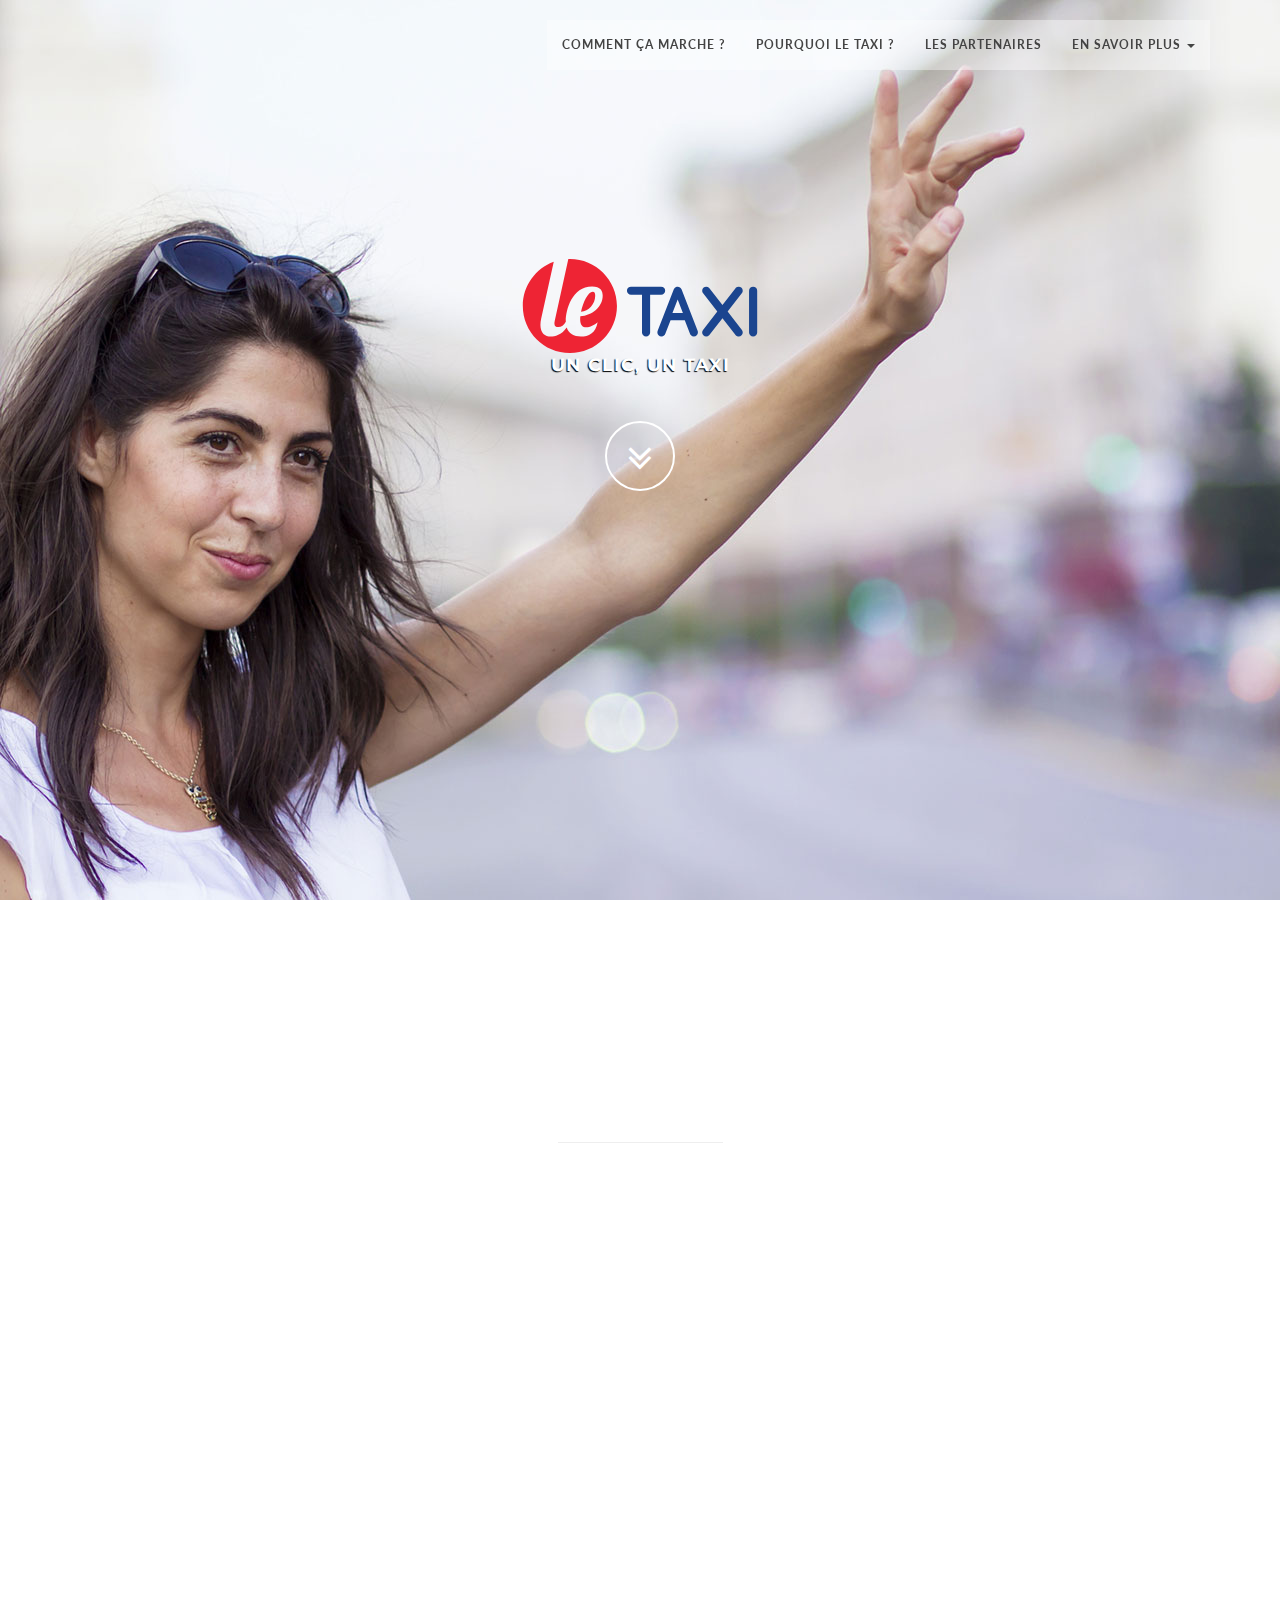
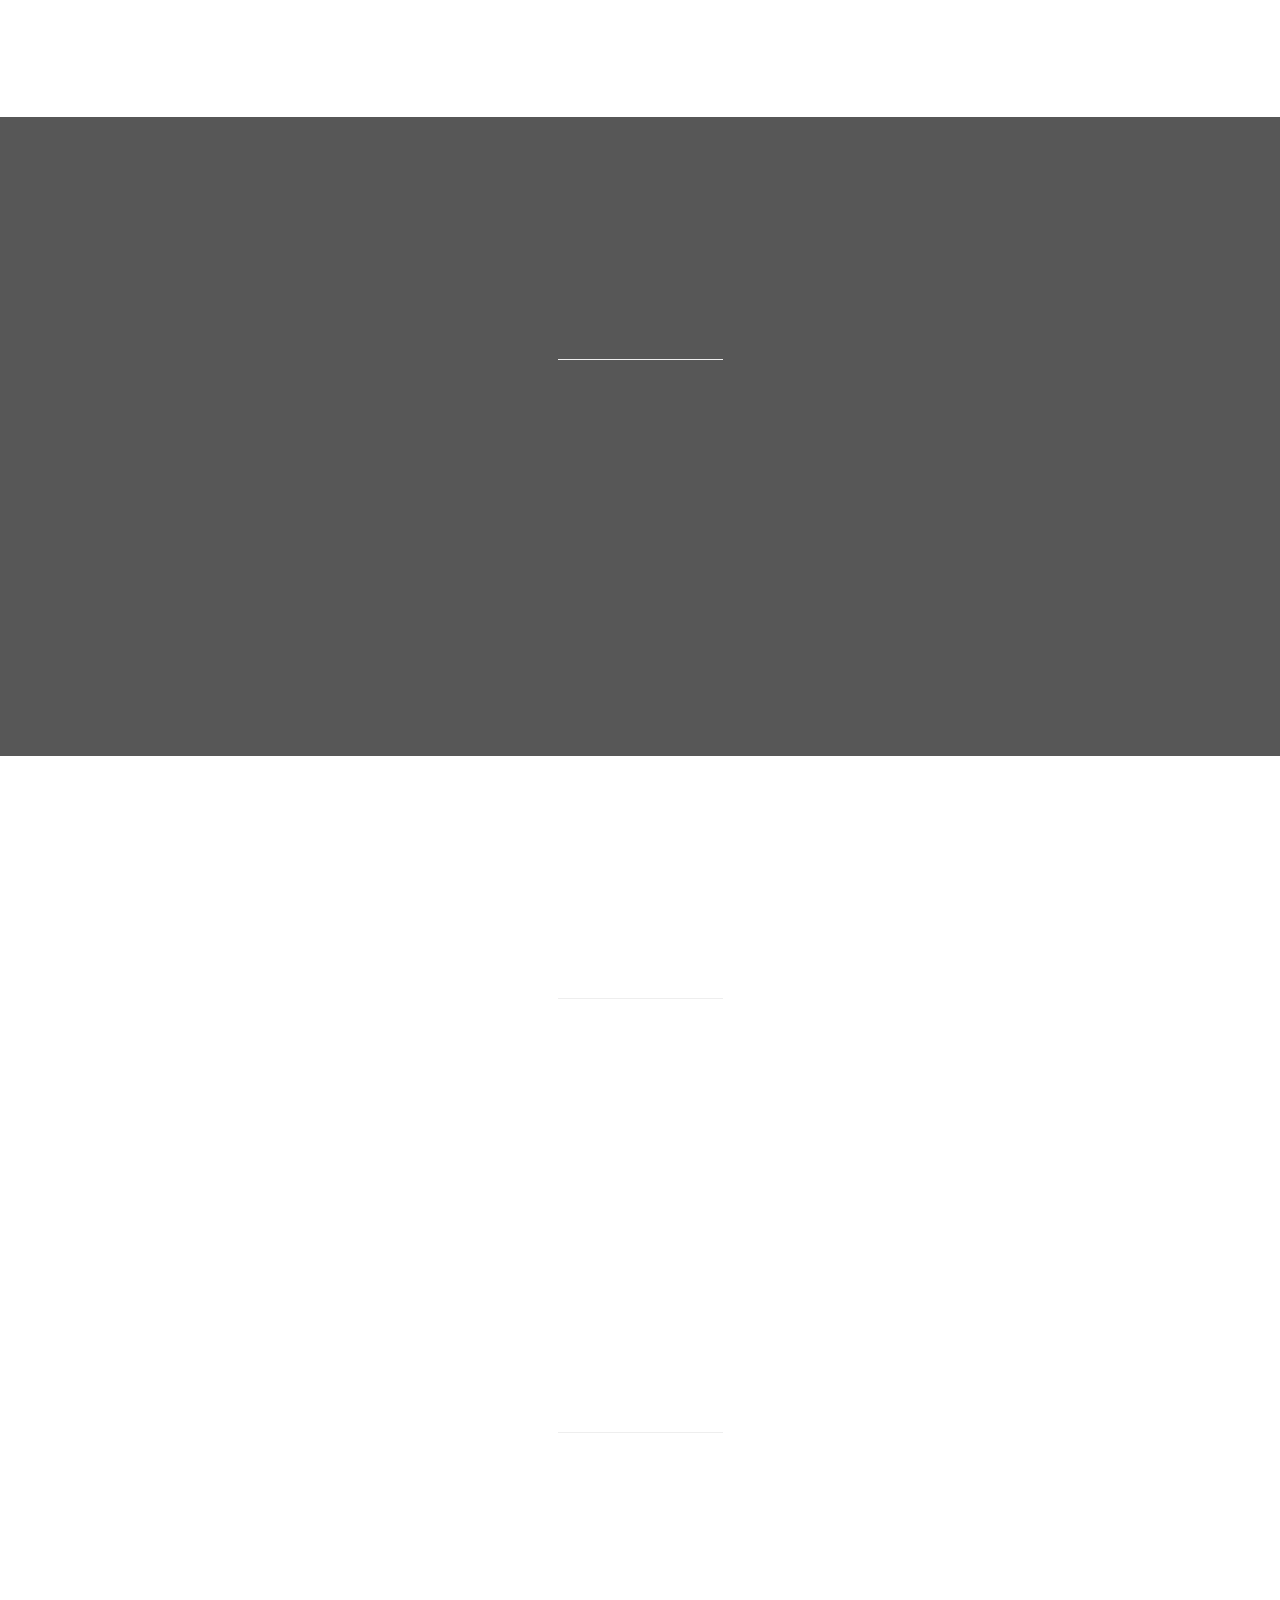
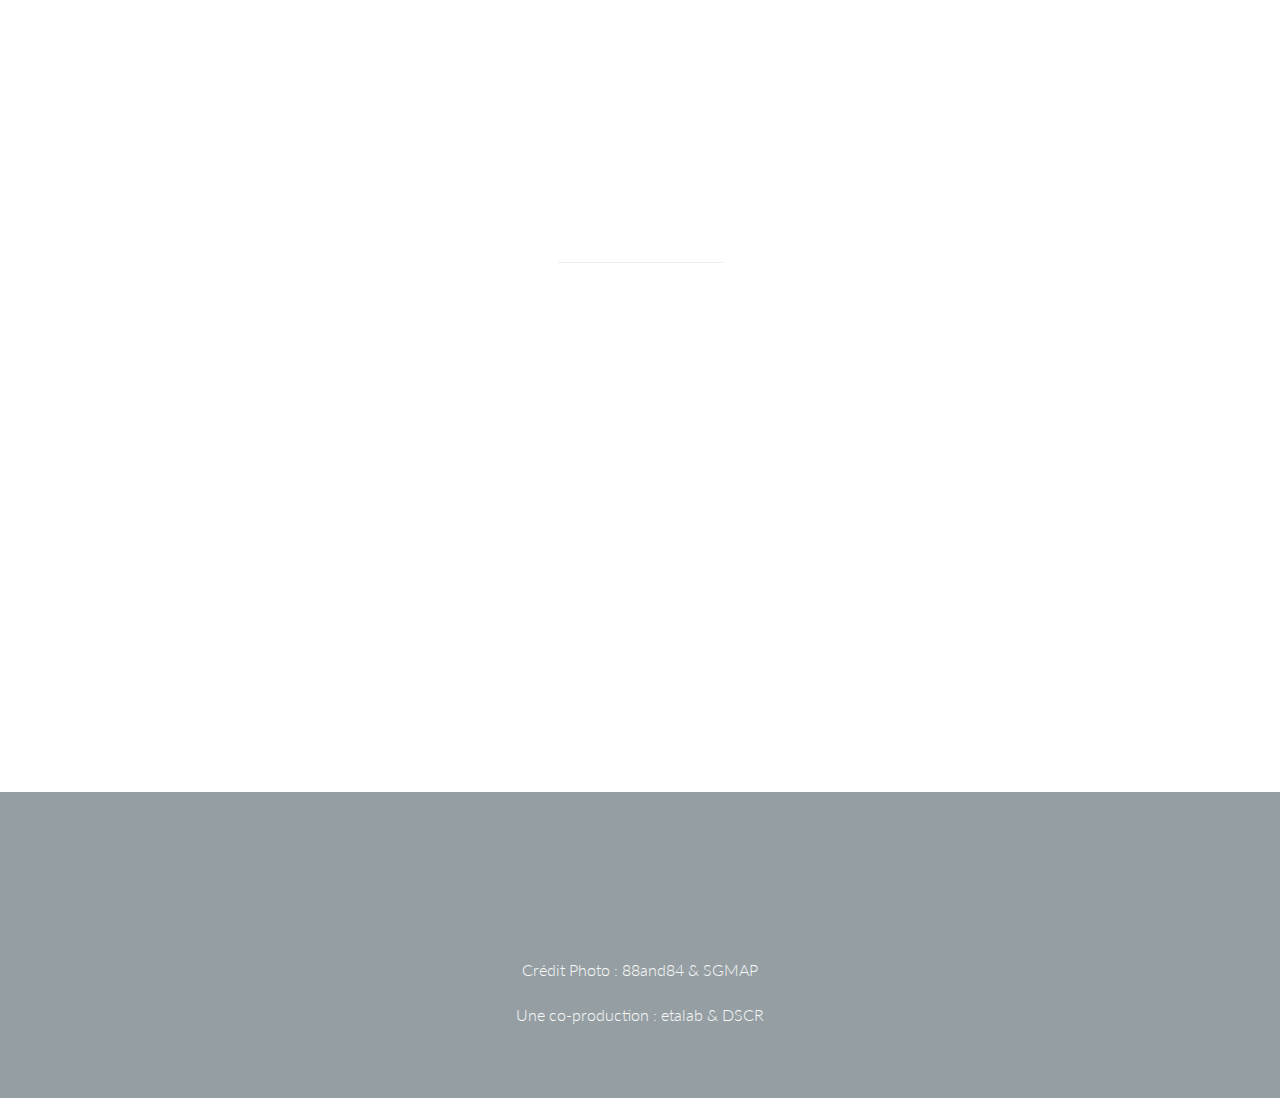
<file: index.html>
<!DOCTYPE html>
<html lang="fr">

<head>
    <meta charset="utf-8">
    <meta name="viewport" content="width=device-width, initial-scale=1.0">
    <meta name="description" content="">
    <meta name="author" content="">

    <title>le.TAXI - un clic, un taxi</title>

    <!-- Bootstrap Core CSS -->
    <link href="css/bootstrap.min.css" rel="stylesheet" type="text/css">

    <!-- Fonts -->
    <link href="font-awesome/css/font-awesome.min.css" rel="stylesheet" type="text/css">
	<link href="css/animate.css" rel="stylesheet" />
    <!-- Squad theme CSS -->
    <link href="css/style.css" rel="stylesheet">
	<link href="color/default.css" rel="stylesheet">

    <style type="text/css">
      @import url('http://fonts.googleapis.com/css?family=Lobster|Comfortaa');
    </style>


</head>

<body id="page-top" data-spy="scroll" data-target=".navbar-custom">
	<!-- Preloader -->
	<div id="preloader">
	  <div id="load"></div>
	</div>

    <nav class="navbar navbar-custom navbar-fixed-top" role="navigation">
        <div class="container">
            <div class="navbar-header page-scroll">
                <button type="button" class="navbar-toggle" data-toggle="collapse" data-target=".navbar-main-collapse">
                    <i class="fa fa-bars"></i>
                </button>
                <a class="navbar-brand ghost-logo" href="#intro">
                     <img src="img/le.taxi.horiz.svg">
                </a>
            </div>

            <!-- Collect the nav links, forms, and other content for toggling -->
            <div class="collapse navbar-collapse navbar-right navbar-main-collapse">
      <ul class="nav navbar-nav">
        <li><a href="#how">Comment ça marche ?</a></li>
		<li><a href="#why">Pourquoi le taxi ?</a></li>
        <li><a href="#who">Les partenaires</a></li>
        <li class="dropdown">
          <a href="#" class="dropdown-toggle" data-toggle="dropdown">En savoir plus <b class="caret"></b></a>
          <ul class="dropdown-menu">
            <li><a href="faq.html">Foire aux Questions</a></li>
             <li><a href="news.html">Actualités</a></li>
             <li><a href="data.html">Données Anonymisées</a></li>
            <li><a href="https://api.opendatataxi.fr/documentation" target="_blank">Documentation Technique</a></li>
            <li><a href="english.html">In English</a></li>
          </ul>
        </li>
      </ul>
            </div>
            <!-- /.navbar-collapse -->
        </div>
        <!-- /.container -->
    </nav>

	<!-- Section: intro -->
    <section id="intro" class="intro">

		<div class="slogan">
		  <img src="img/le.taxi.horiz.svg">
          <h4>Un clic, un taxi</h4>
		</div>
		<div class="page-scroll">
			<a href="#how" class="btn btn-circle">
				<i class="fa fa-angle-double-down animated"></i>
			</a>
		</div>
    </section>
	<!-- /Section: intro -->


     <!-- Section: how -->
      <section id="how" class="home-section text-center">
          <div class="heading-about">
              <div class="container">
              <div class="row">
                  <div class="col-lg-8 col-lg-offset-2">
                      <div class="wow bounceInDown" data-wow-delay="0.4s">
                      <div class="section-heading">
                      <h2>Comment ça marche ?</h2>
                      <i class="fa fa-2x fa-angle-down"></i>

                      </div>
                      </div>
                  </div>
              </div>
              </div>
          </div>
          <div class="container">

          <div class="row">
              <div class="col-lg-2 col-lg-offset-5">
                  <hr class="marginbot-50">
              </div>
          </div>
          <div class="row">
              <div class="col-xs-12 col-sm-4 col-md-4">
                  <div class="wow bounceInUp" data-wow-delay="0.4s">
                  <div class="team boxed-grey">
                      <div class="inner">
                          <h5>un clic</h5>
                          <div class="avatar"><img src="img/howto/1.jpg" alt="" class="img-responsive img-thumbnail" /></div>
                          <p class="caption">Sur son smartphone, le
                          client utilise <b>n'importe
                          quelle application agréée Le.Taxi</b>
                          pour héler un taxi au
                          plus près, partout
                          en France, 24h/24</p>

                      </div>
                  </div>
                  </div>
              </div>
            <div class="col-xs-12 col-sm-4 col-md-4">
                  <div class="wow bounceInUp" data-wow-delay="0.6s">
                  <div class="team boxed-grey">
                      <div class="inner">
                          <h5>un taxi</h5>
                          <div class="avatar"><img src="img/howto/2.jpg" alt="" class="img-responsive img-thumbnail" /></div>
                          <p class="caption">Le chauffeur de taxi qui a décidé d'être visible dans sa zone de prise en charge
                          utilise ses outils habituels - <b>terminal embarqué
                          ou application mobile</b> - pour confirmer la course</p>
                      </div>
                  </div>
                  </div>
              </div>
              <div class="col-xs-12 col-sm-4 col-md-4">
                  <div class="wow bounceInUp" data-wow-delay="0.8s">
                  <div class="team boxed-grey">
                      <div class="inner">
                          <h5>tout simplement</h5>
                          <div class="avatar"><img src="img/howto/3.jpg" alt="" class="img-responsive img-thumbnail" /></div>
                          <p class="caption">Le client paie sa course directement au chauffeur, en liquide ou par carte bancaire<br>
                           <b>Le client peut évaluer la course</b></p>

                      </div>
                  </div>
                  </div>
              </div>
          </div>
          </div>
      </section>
      <!-- /Section: how -->

	<!-- Section: why -->
    <section id="why" class="home-section text-center bg-dark text-light">

		<div class="heading-about">
			<div class="container">
			<div class="row">
				<div class="col-lg-8 col-lg-offset-2">
					<div class="wow bounceInDown" data-wow-delay="0.2s">
					<div class="section-heading">
					<h2>Pourquoi le taxi ?</h2>
					<i class="fa fa-2x fa-angle-down"></i>

					</div>
					</div>
				</div>
			</div>
			</div>
		</div>
		<div class="container">
		<div class="row">
			<div class="col-lg-2 col-lg-offset-5">
				<hr class="marginbot-50">
			</div>
		</div>
        <div class="row">
            <div class="col-sm-3 col-md-3">
				<div class="wow fadeInLeft" data-wow-delay="0.4s">
                <div class="service-box">
					<div class="service-icon">
						<img src="img/icons/france.svg" alt="" style="width:48px;height:48px;" />
					</div>
					<div class="service-desc">
						<h5>Partout en France</h5>
						<p class="caption">Le Taxi, c'est plus de 50.000 chauffeurs en France, partout sur le territoire, de la plus petite commune à la plus grande métropole</p>
					</div>
                </div>
				</div>
            </div>
			<div class="col-sm-3 col-md-3">
				<div class="wow fadeInUp" data-wow-delay="0.6s">
                <div class="service-box">
					<div class="service-icon">
						<img src="img/icons/clock.svg" alt="" style="width:48px;height:48px;" />
					</div>
					<div class="service-desc">
						<h5>Disponibilité</h5>
						<p class="caption">Le Taxi c'est la garantie de commander immédiatement un véhicule au plus près, quel que soit le lieu, le jour ou l'heure.</p>
					</div>
                </div>
				</div>
            </div>
			<div class="col-sm-3 col-md-3">
				<div class="wow fadeInUp" data-wow-delay="0.8s">
                <div class="service-box">
					<div class="service-icon">
						<img src="img/icons/smiley.svg" alt="" style="width:48px;height:48px;" />
					</div>
					<div class="service-desc">
						<h5>Qualité</h5>
						<p class="caption">Le Taxi, c'est une exigence de qualité renforcée, car ce sont désormais les usagers qui participent à l'évaluation permanente du service.</p>
					</div>
                </div>
				</div>
            </div>
			<div class="col-sm-3 col-md-3">
				<div class="wow fadeInRight" data-wow-delay="1.0s">
                <div class="service-box">
					<div class="service-icon">
						<img src="img/icons/shield.svg" alt="" style="width:48px;height:48px;" />
					</div>
					<div class="service-desc">
						<h5>Sécurité</h5>
						<p class="caption">Le Taxi c'est la garantie d'un chauffeur professionnel et d'applications agréées respectueuses de la vie privée.</p>
					</div>
                </div>
				</div>
            </div>
        </div>
		</div>
	</section>
	<!-- /Section: why -->


	<!-- Section: who -->
    <section id="who" class="home-section text-center">
		<div class="heading-about">
			<div class="container">
			<div class="row">
				<div class="col-lg-8 col-lg-offset-2">
					<div class="wow bounceInDown" data-wow-delay="0.4s">
					<div class="section-heading">
					<h2>Les Partenaires</h2>
					<i class="fa fa-2x fa-angle-down"></i>

					</div>
					</div>
				</div>
			</div>
			</div>
		</div>
		<div class="container">

		<div class="row">
			<div class="col-lg-2 col-lg-offset-5">
				<hr class="marginbot-50">
			</div>
		</div>
        <div class="row">
             <div class="col-xs-6 col-sm-3 col-md-3">
                 <div class="wow bounceInUp" data-wow-delay="0.4s">
                 <div class="team boxed-grey">
                     <div class="inner">
                         <h5>Atlantis Taxis</h5>
                         <p class="subtitle">Opérateur<br>en cours de certification</p>
                         <div class="avatar"><img src="img/team/atlantis.png" alt="" class="img-responsive img-circle" /></div>
                     </div>
                 </div>
                 </div>
             </div>
             <div class="col-xs-6 col-sm-3 col-md-3">
                 <div class="wow bounceInUp" data-wow-delay="0.2s">
                 <div class="team boxed-grey">
                     <div class="inner">
                         <h5>Axygest</h5>
                         <p class="subtitle">Equipementier<br>en cours de certification</p>
                         <div class="avatar"><img src="img/team/axygest.png" alt="" class="img-responsive img-circle" /></div>
                     </div>
                 </div>
                 </div>
             </div>
			<div class="col-xs-6 col-sm-3 col-md-3">
				<div class="wow bounceInUp" data-wow-delay="0.8s">
                <div class="team boxed-grey">
                    <div class="inner">
						<h5>Mob1Taxi</h5>
                        <p class="subtitle">Opérateur<br>en cours de certification</p>
                        <div class="avatar"><img src="img/team/mob1taxi.png" alt="" class="img-responsive img-circle" /></div>

                    </div>
                </div>
				</div>
            </div>
             <div class="col-xs-6 col-sm-3 col-md-3">
                 <div class="wow bounceInUp" data-wow-delay="0.6s">
                 <div class="team boxed-grey">
                     <div class="inner">
                         <h5>MonTaxi</h5>
                         <p class="subtitle">Equipementier<br>en cours de certification</p>
                         <div class="avatar"><img src="img/team/montaxi.png" alt="" class="img-responsive img-circle" /></div>
                     </div>
                 </div>
                 </div>
             </div>
        </div>
       <div class="row">
             <div class="col-lg-2 col-lg-offset-5">
                 <hr class="marginbot-50">
             </div>
         </div>

        <div class="row">
			<div class="col-xs-6 col-sm-3 col-md-3">
				<div class="wow bounceInUp" data-wow-delay="0.4s">
                <div class="team boxed-grey">
                    <div class="inner">
						<h5>Taxi Bleu du Midi</h5>
                        <p class="subtitle">Opérateur<br>en cours de certification</p>
                        <div class="avatar"><img src="img/team/tbdm.png" alt="" class="img-responsive img-circle" /></div>

                    </div>
                </div>
				</div>
            </div>
			<div class="col-xs-6 col-sm-3 col-md-3">
				<div class="wow bounceInUp" data-wow-delay="0.6s">
                <div class="team boxed-grey">
                    <div class="inner">
						<h5>TaxiLoc</h5>
                        <p class="subtitle">Opérateur<br>en cours de certification</p>
                        <div class="avatar"><img src="img/team/taxiloc.png" alt="" class="img-responsive img-circle" /></div>

                    </div>
                </div>
				</div>
            </div>
            <div class="col-xs-6 col-sm-3 col-md-3">
				<div class="wow bounceInUp" data-wow-delay="0.2s">
                <div class="team boxed-grey">
                    <div class="inner">
						<h5>TaxiProxi</h5>
                        <p class="subtitle">Opérateur<br>en cours de certification</p>
                        <div class="avatar"><img src="img/team/taxiproxi.png" alt="" class="img-responsive img-circle" /></div>
                    </div>
                </div>
				</div>
            </div>
             <div class="col-xs-6 col-sm-3 col-md-3">
                 <div class="wow bounceInUp" data-wow-delay=0.8s">
                 <div class="team boxed-grey">
                     <div class="inner">
                         <h5>Taxis G7</h5>
                         <p class="subtitle">Opérateur<br>en cours de certification</p>
                         <div class="avatar"><img src="img/team/g7.png" alt="" class="img-responsive img-circle" /></div>
                     </div>
                 </div>
                 </div>
             </div>
         </div>
       <div class="row">
              <div class="col-lg-2 col-lg-offset-5">
                  <hr class="marginbot-50">
              </div>
          </div>
 
         <div class="row">
             <div class="col-xs-6 col-sm-3 col-md-3">
                 <div class="wow bounceInUp" data-wow-delay="0.4s">
                 <div class="team boxed-grey">
                     <div class="inner">
                         <h5>UNT</h5>
                         <p class="subtitle">Opérateur<br>en cours de certification</p>
                         <div class="avatar"><img src="img/team/unt.png" alt="" class="img-responsive img-circle" /></div>
 
                     </div>
                 </div>
                 </div>
             </div>
         </div>
	  </div>
	</section>
	<!-- /Section: who -->


	<footer>
		<div class="container">
			<div class="row">
				<div class="col-md-12 col-lg-12">
					<div class="wow shake" data-wow-delay="0.4s">
					<div class="page-scroll marginbot-30">
						<a href="#intro" id="totop" class="btn btn-circle">
							<i class="fa fa-angle-double-up animated"></i>
						</a>
					</div>
					</div>
					<p>Crédit Photo : 88and84 & SGMAP</p>
					<p>Une co-production : etalab & DSCR</p>
				</div>
			</div>
		</div>
	</footer>

    <!-- Core JavaScript Files -->
    <script src="js/jquery.min.js"></script>
    <script src="js/bootstrap.min.js"></script>
    <script src="js/jquery.easing.min.js"></script>
	<script src="js/jquery.scrollTo.js"></script>
	<script src="js/wow.min.js"></script>
    <!-- Custom Theme JavaScript -->
    <script src="js/custom.js"></script>

</body>

</html>
</file>
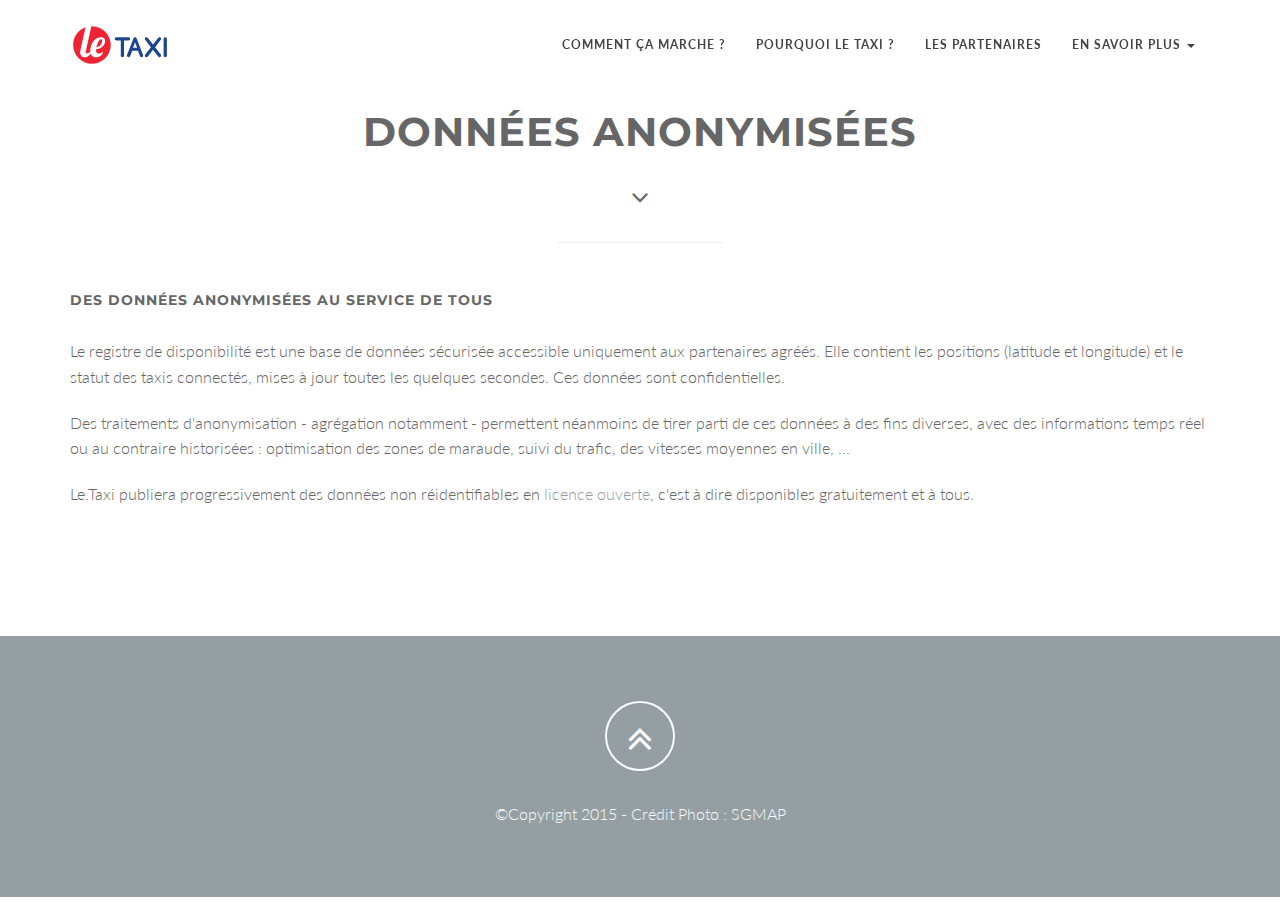
<file: data.html>
<!DOCTYPE html>
<html lang="fr">

<head>
    <meta charset="utf-8">
    <meta name="viewport" content="width=device-width, initial-scale=1.0">
    <meta name="description" content="">
    <meta name="author" content="">

    <title>le.TAXI - un clic, un taxi</title>

    <!-- Bootstrap Core CSS -->
    <link href="css/bootstrap.min.css" rel="stylesheet" type="text/css">

    <!-- Fonts -->
    <link href="font-awesome/css/font-awesome.min.css" rel="stylesheet" type="text/css">
	<link href="css/animate.css" rel="stylesheet" />
    <!-- Squad theme CSS -->
    <link href="css/style.css" rel="stylesheet">
	<link href="color/default.css" rel="stylesheet">

    <style type="text/css">
      @import url('http://fonts.googleapis.com/css?family=Lobster|Comfortaa');
    </style>


</head>

<body id="page-top" data-spy="scroll" data-target=".navbar-custom">
	<!-- Preloader -->
	<div id="preloader">
	  <div id="load"></div>
	</div>

    <nav class="navbar navbar-custom navbar-fixed-top" role="navigation">
        <div class="container">
            <div class="navbar-header page-scroll">
                <button type="button" class="navbar-toggle" data-toggle="collapse" data-target=".navbar-main-collapse">
                    <i class="fa fa-bars"></i>
                </button>
                <a class="navbar-brand" href="index.html#intro">
                     <img src="img/le.taxi.horiz.svg">
                </a>
            </div>

            <!-- Collect the nav links, forms, and other content for toggling -->
            <div class="collapse navbar-collapse navbar-right navbar-main-collapse">
      <ul class="nav navbar-nav">
        <li><a href="index.html#how">Comment ça marche ?</a></li>
		<li><a href="index.html#why">Pourquoi le taxi ?</a></li>
        <li><a href="index.html#who">Les partenaires</a></li>
        <li class="dropdown">
          <a href="#" class="dropdown-toggle" data-toggle="dropdown">En savoir plus <b class="caret"></b></a>
          <ul class="dropdown-menu">
            <li><a href="faq.html">Foire aux Questions</a></li>
             <li><a href="news.html">Actualités</a></li>
             <li><a href="data.html">Données Anonymisées</a></li>
            <li><a href="https://api.opendatataxi.fr/documentation" target="_blank">Documentation Technique</a></li>
            <li><a href="english.html">In English</a></li>
          </ul>
        </li>
      </ul>
            </div>
            <!-- /.navbar-collapse -->
        </div>
        <!-- /.container -->
    </nav>


     <!-- Section: data -->

      <section id="data" class="home-section">
          <div class="heading-about text-center">
              <div class="container">
              <div class="row">
                  <div class="col-lg-8 col-lg-offset-2">
                      <div class="wow bounceInDown" data-wow-delay="0.4s">
                      <div class="section-heading">
                      <h2>Données Anonymisées</h2>
                      <i class="fa fa-2x fa-angle-down"></i>

                      </div>
                      </div>
                  </div>
              </div>
              </div>
          </div>
          <div class="container">

          <div class="row">
              <div class="col-lg-2 col-lg-offset-5">
                  <hr class="marginbot-50">
              </div>
          </div>
          <div class="row">
              <div class="col-xs-12 col-sm-12 col-md-12">
                          <h5>Des données anonymisées au service de tous</h5>
                          <p>Le registre de disponibilité est une base de données sécurisée accessible uniquement aux partenaires agréés. Elle contient les positions (latitude et longitude) et le statut des taxis connectés, mises à jour toutes les quelques secondes. Ces données sont confidentielles.
                          </p>
                          <p>Des traitements d'anonymisation - agrégation notamment - permettent néanmoins de tirer parti de ces données à des fins diverses, avec des informations temps réel ou au contraire historisées : optimisation des zones de maraude, suivi du trafic, des vitesses moyennes en ville, ...</p>
                          <p>Le.Taxi publiera progressivement des données non réidentifiables en <A href="https://www.etalab.gouv.fr/licence-ouverte-open-licence">licence ouverte</A>, c'est à dire disponibles gratuitement et à tous.</p>

              </div>
          </div>
          </div>
      </section>
      <!-- /Section: data -->


	<footer>
		<div class="container">
			<div class="row">
				<div class="col-md-12 col-lg-12">
					<div class="wow shake" data-wow-delay="0.4s">
					<div class="page-scroll marginbot-30">
						<a href="#data" id="totop" class="btn btn-circle">
							<i class="fa fa-angle-double-up animated"></i>
						</a>
					</div>
					</div>
					<p>&copy;Copyright 2015 - Crédit Photo : SGMAP</p>
				</div>
			</div>
		</div>
	</footer>

    <!-- Core JavaScript Files -->
    <script src="js/jquery.min.js"></script>
    <script src="js/bootstrap.min.js"></script>
    <script src="js/jquery.easing.min.js"></script>
	<script src="js/jquery.scrollTo.js"></script>
	<script src="js/wow.min.js"></script>
    <!-- Custom Theme JavaScript -->
    <script src="js/custom.js"></script>

</body>

</html>
</file>
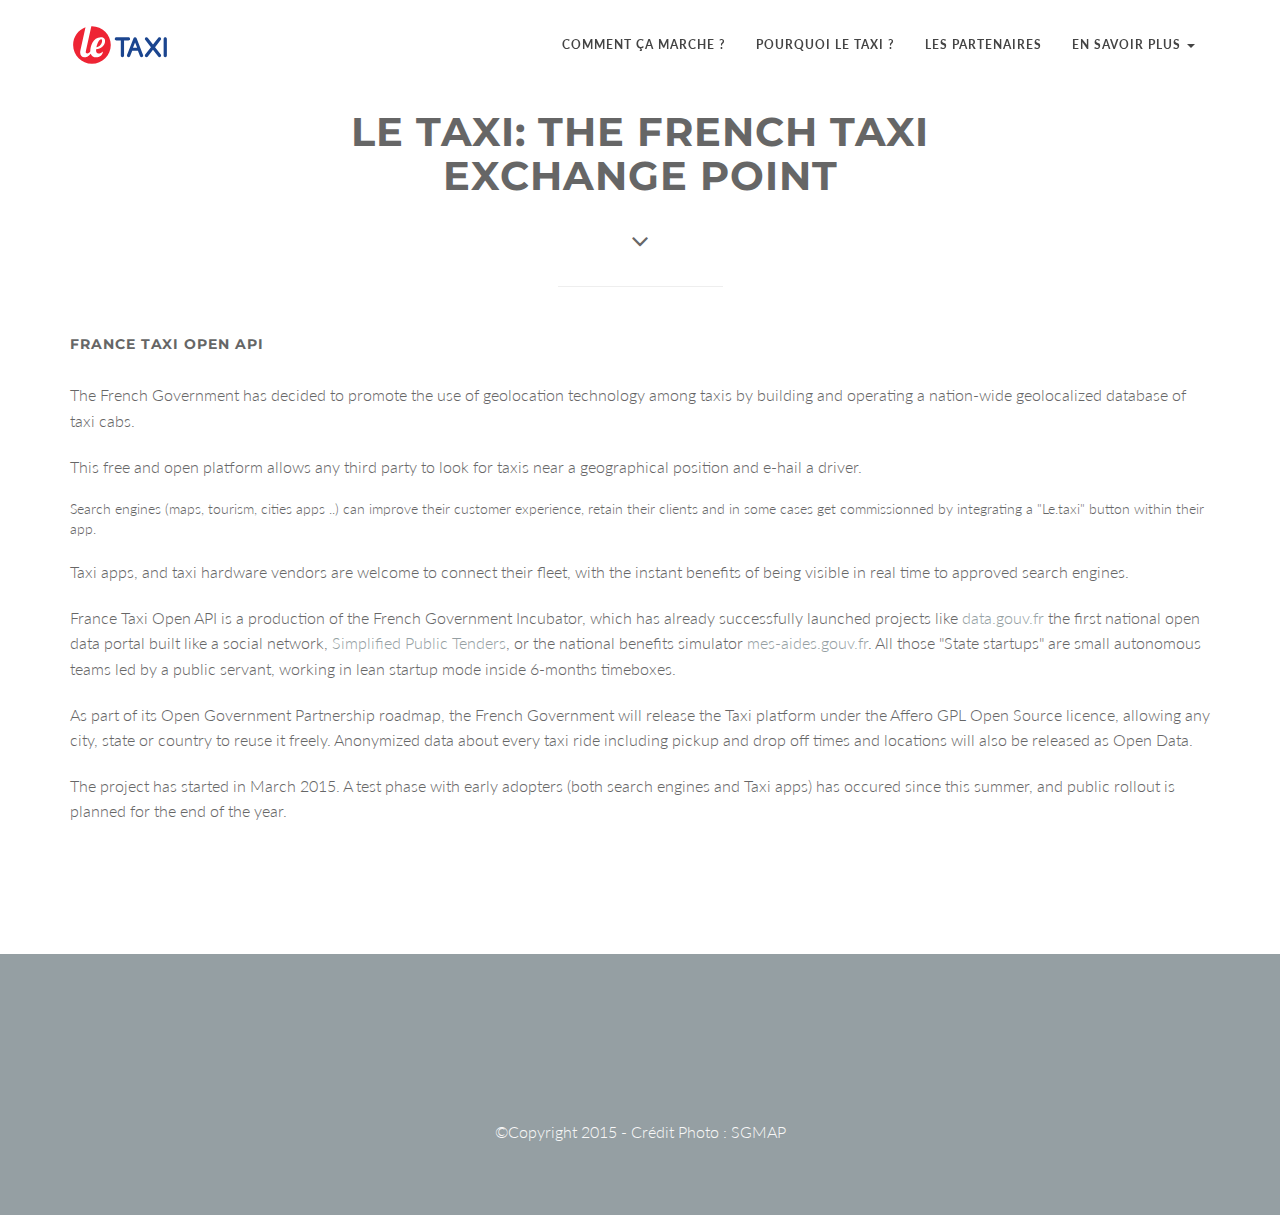
<file: english.html>
<!DOCTYPE html>
<html lang="fr">

<head>
    <meta charset="utf-8">
    <meta name="viewport" content="width=device-width, initial-scale=1.0">
    <meta name="description" content="">
    <meta name="author" content="">

    <title>le.TAXI - un clic, un taxi</title>

    <!-- Bootstrap Core CSS -->
    <link href="css/bootstrap.min.css" rel="stylesheet" type="text/css">

    <!-- Fonts -->
    <link href="font-awesome/css/font-awesome.min.css" rel="stylesheet" type="text/css">
	<link href="css/animate.css" rel="stylesheet" />
    <!-- Squad theme CSS -->
    <link href="css/style.css" rel="stylesheet">
	<link href="color/default.css" rel="stylesheet">

    <style type="text/css">
      @import url('http://fonts.googleapis.com/css?family=Lobster|Comfortaa');
    </style>


</head>

<body id="page-top" data-spy="scroll" data-target=".navbar-custom">
	<!-- Preloader -->
	<div id="preloader">
	  <div id="load"></div>
	</div>

    <nav class="navbar navbar-custom navbar-fixed-top" role="navigation">
        <div class="container">
            <div class="navbar-header page-scroll">
                <button type="button" class="navbar-toggle" data-toggle="collapse" data-target=".navbar-main-collapse">
                    <i class="fa fa-bars"></i>
                </button>
                <a class="navbar-brand" href="index.html#intro">
                     <img src="img/le.taxi.horiz.svg">
                </a>
            </div>

            <!-- Collect the nav links, forms, and other content for toggling -->
            <div class="collapse navbar-collapse navbar-right navbar-main-collapse">
      <ul class="nav navbar-nav">
        <li><a href="index.html#how">Comment ça marche ?</a></li>
		<li><a href="index.html#why">Pourquoi le taxi ?</a></li>
        <li><a href="index.html#who">Les partenaires</a></li>
        <li class="dropdown">
          <a href="#" class="dropdown-toggle" data-toggle="dropdown">En savoir plus <b class="caret"></b></a>
          <ul class="dropdown-menu">
            <li><a href="faq.html">Foire aux Questions</a></li>
             <li><a href="news.html">Actualités</a></li>
             <li><a href="data.html">Données Anonymisées</a></li>
            <li><a href="https://api.opendatataxi.fr/documentation" target="_blank">Documentation Technique</a></li>
            <li><a href="english.html">In English</a></li>
          </ul>
        </li>
      </ul>
            </div>
            <!-- /.navbar-collapse -->
        </div>
        <!-- /.container -->
    </nav>


     <!-- Section: english -->

      <section id="english" class="home-section">
          <div class="heading-about text-center">
              <div class="container">
              <div class="row">
                  <div class="col-lg-8 col-lg-offset-2">
                      <div class="wow bounceInDown" data-wow-delay="0.4s">
                      <div class="section-heading">
                      <h2>Le Taxi: the French Taxi Exchange Point</h2>
                      <i class="fa fa-2x fa-angle-down"></i>

                      </div>
                      </div>
                  </div>
              </div>
              </div>
          </div>
          <div class="container">

          <div class="row">
              <div class="col-lg-2 col-lg-offset-5">
                  <hr class="marginbot-50">
              </div>
          </div>
          <div class="row">
              <div class="col-xs-12 col-sm-12 col-md-12">
                          <h5>France Taxi Open API</h5>
                          <p>The French Government has decided to promote the use of geolocation technology among taxis by building and operating a nation-wide geolocalized database of taxi cabs.</p>

<p>This free and open platform allows any third party to look for taxis near a geographical position and e-hail a driver.</p

<p>Search engines (maps, tourism, cities apps ..) can improve their customer experience, retain their clients and in some cases get commissionned by integrating a "Le.taxi" button within their app.</p>

<p>Taxi apps, and taxi hardware vendors are welcome to connect their fleet, with the instant benefits of being visible in real time to approved search engines.
</p>

<p>France Taxi Open API is a production of the French Government Incubator, which has already successfully launched projects like <a href="http://data.gouv.fr">data.gouv.fr</a> the first national open data portal built like a social network, <a href="http://mps.apientreprise.fr">Simplified Public Tenders</a>, or the national benefits simulator <a href="http://mes-aides.gouv.fr">mes-aides.gouv.fr</a>. All those "State startups" are small autonomous teams led by a public servant, working in lean startup mode inside 6-months timeboxes.
</p>

<p>As part of its Open Government Partnership roadmap, the French Government will release the Taxi platform under the Affero GPL Open Source licence, allowing any city, state or country to reuse it freely. Anonymized data about every taxi ride including pickup and drop off times and locations will also be released as Open Data.
</p>
<p>
The project has started in March 2015. A test phase with early adopters (both search engines and Taxi apps) has occured since this summer, and public rollout is planned for the end of the year.
                          </p>

              </div>
          </div>
          </div>
      </section>
      <!-- /Section: data -->


	<footer>
		<div class="container">
			<div class="row">
				<div class="col-md-12 col-lg-12">
					<div class="wow shake" data-wow-delay="0.4s">
					<div class="page-scroll marginbot-30">
						<a href="#english" id="totop" class="btn btn-circle">
							<i class="fa fa-angle-double-up animated"></i>
						</a>
					</div>
					</div>
					<p>&copy;Copyright 2015 - Crédit Photo : SGMAP</p>
				</div>
			</div>
		</div>
	</footer>

    <!-- Core JavaScript Files -->
    <script src="js/jquery.min.js"></script>
    <script src="js/bootstrap.min.js"></script>
    <script src="js/jquery.easing.min.js"></script>
	<script src="js/jquery.scrollTo.js"></script>
	<script src="js/wow.min.js"></script>
    <!-- Custom Theme JavaScript -->
    <script src="js/custom.js"></script>

</body>

</html>
</file>
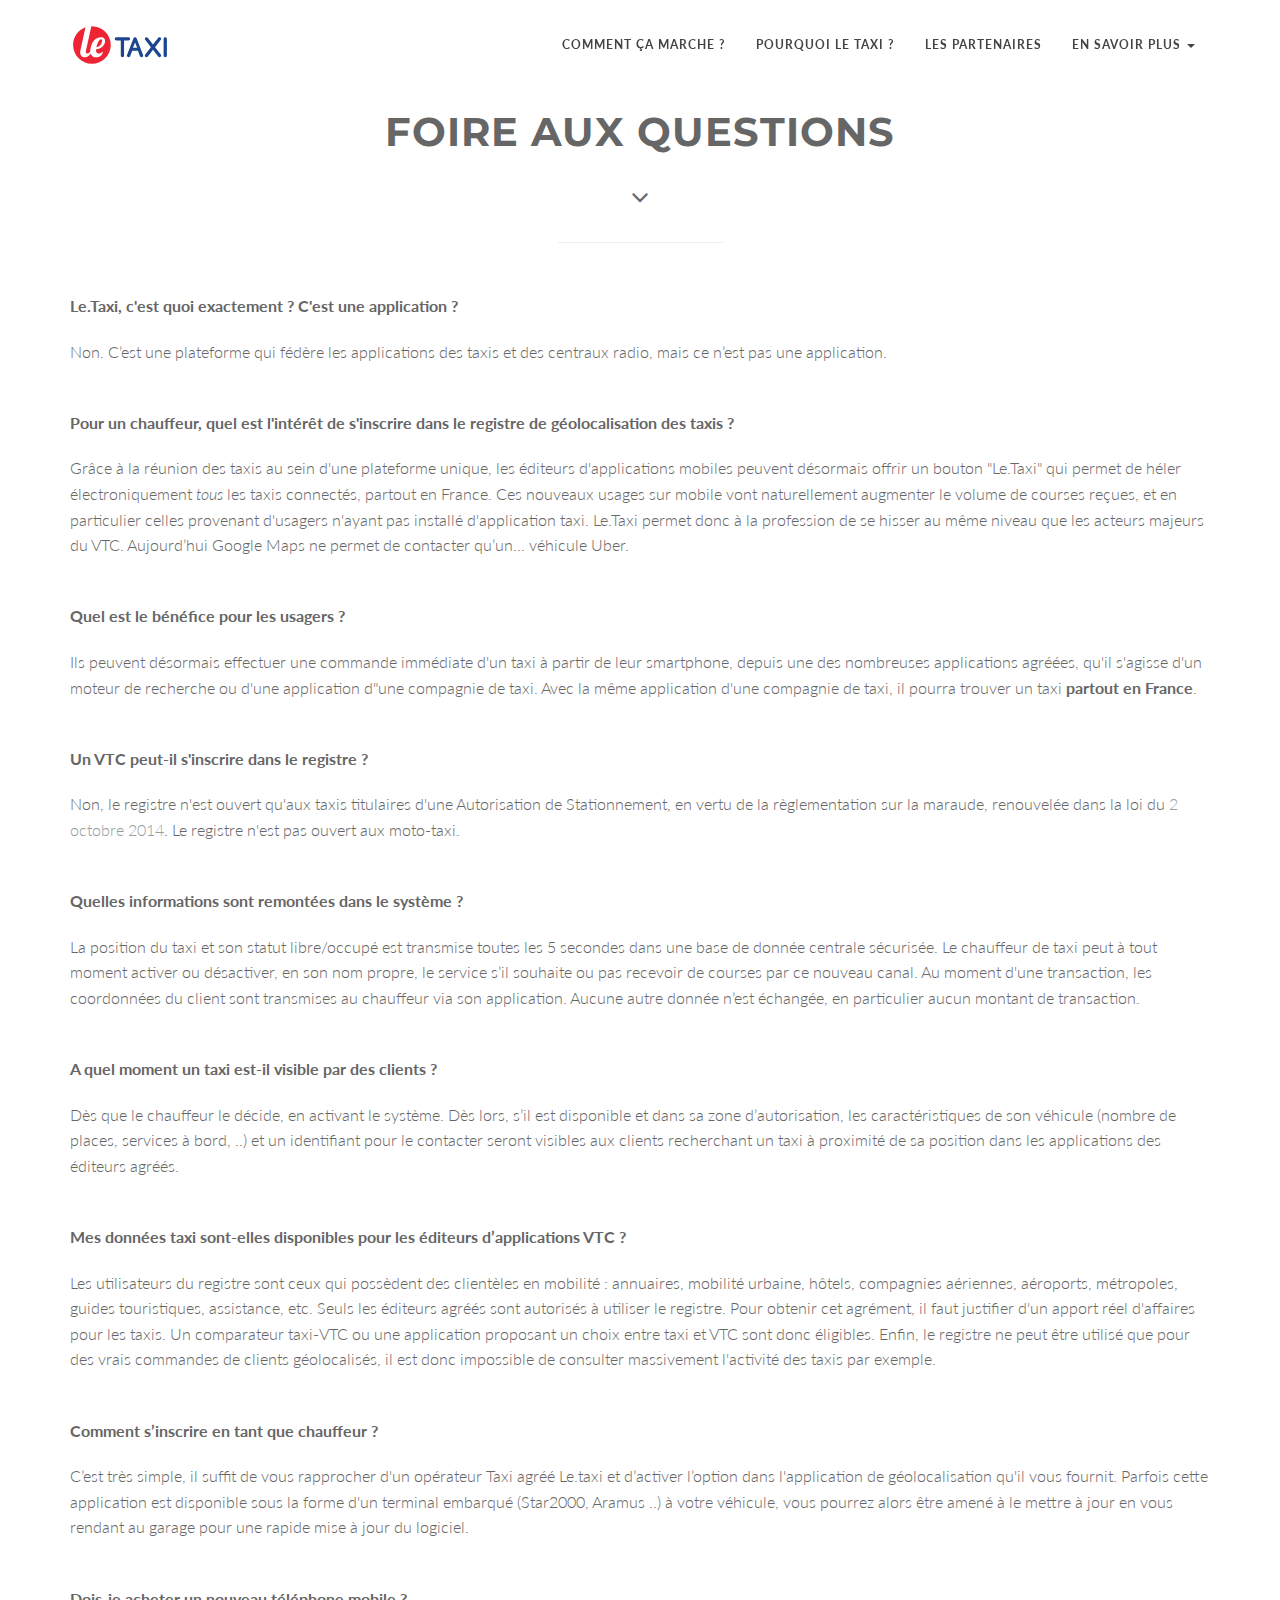
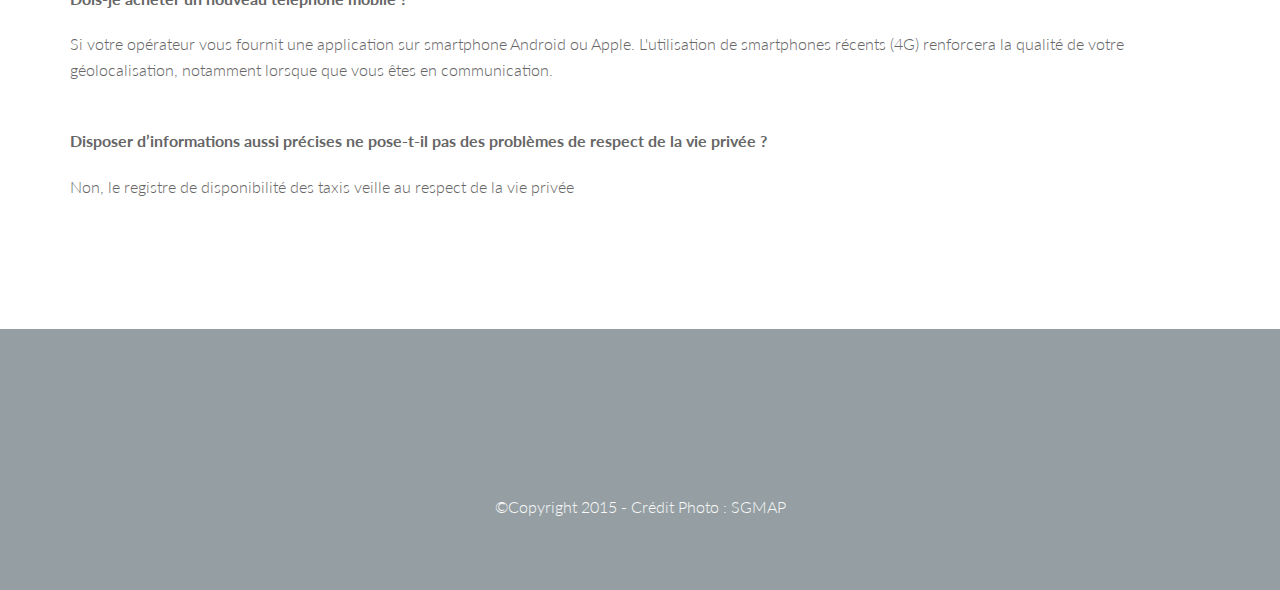
<file: faq.html>
<!DOCTYPE html>
<html lang="fr">

<head>
    <meta charset="utf-8">
    <meta name="viewport" content="width=device-width, initial-scale=1.0">
    <meta name="description" content="">
    <meta name="author" content="">

    <title>le.TAXI - un clic, un taxi</title>

    <!-- Bootstrap Core CSS -->
    <link href="css/bootstrap.min.css" rel="stylesheet" type="text/css">

    <!-- Fonts -->
    <link href="font-awesome/css/font-awesome.min.css" rel="stylesheet" type="text/css">
	<link href="css/animate.css" rel="stylesheet" />
    <!-- Squad theme CSS -->
    <link href="css/style.css" rel="stylesheet">
	<link href="color/default.css" rel="stylesheet">

    <style type="text/css">
      @import url('http://fonts.googleapis.com/css?family=Lobster|Comfortaa');
    </style>


</head>

<body id="page-top" data-spy="scroll" data-target=".navbar-custom">
	<!-- Preloader -->
	<div id="preloader">
	  <div id="load"></div>
	</div>

    <nav class="navbar navbar-custom navbar-fixed-top" role="navigation">
        <div class="container">
            <div class="navbar-header page-scroll">
                <button type="button" class="navbar-toggle" data-toggle="collapse" data-target=".navbar-main-collapse">
                    <i class="fa fa-bars"></i>
                </button>
                <a class="navbar-brand" href="index.html#intro">
                     <img src="img/le.taxi.horiz.svg">
                </a>
            </div>

            <!-- Collect the nav links, forms, and other content for toggling -->
            <div class="collapse navbar-collapse navbar-right navbar-main-collapse">
      <ul class="nav navbar-nav">
        <li><a href="index.html#how">Comment ça marche ?</a></li>
		<li><a href="index.html#why">Pourquoi le taxi ?</a></li>
        <li><a href="index.html#who">Les partenaires</a></li>
        <li class="dropdown">
          <a href="#" class="dropdown-toggle" data-toggle="dropdown">En savoir plus <b class="caret"></b></a>
          <ul class="dropdown-menu">
            <li><a href="faq.html">Foire aux Questions</a></li>
             <li><a href="news.html">Actualités</a></li>
             <li><a href="data.html">Données Anonymisées</a></li>
            <li><a href="https://api.opendatataxi.fr/documentation" target="_blank">Documentation Technique</a></li>
            <li><a href="english.html">In English</a></li>
          </ul>
        </li>
      </ul>
            </div>
            <!-- /.navbar-collapse -->
        </div>
        <!-- /.container -->
    </nav>


     <!-- Section: faq -->

      <section id="faq" class="home-section">
          <div class="heading-about text-center">
              <div class="container">
              <div class="row">
                  <div class="col-lg-8 col-lg-offset-2">
                      <div class="wow bounceInDown" data-wow-delay="0.4s">
                      <div class="section-heading">
                      <h2>Foire aux questions</h2>
                      <i class="fa fa-2x fa-angle-down"></i>

                      </div>
                      </div>
                  </div>
              </div>
              </div>
          </div>
          <div class="container">

          <div class="row">
              <div class="col-lg-2 col-lg-offset-5">
                  <hr class="marginbot-50">
              </div>
          </div>
          <div class="row">
              <div class="col-xs-12 col-sm-12 col-md-12">
              	  <p><b>Le.Taxi, c'est quoi exactement&#160;? C'est une application&#160;?</b>
                  </p><p>Non. C’est une plateforme qui fédère les applications des taxis et des centraux radio, mais ce n’est pas une application.
                  </p><p><br />
                  <b>Pour un chauffeur, quel est l'intérêt de s'inscrire dans le registre de géolocalisation des taxis&#160;?</b>
                  </p><p>Grâce à la réunion des taxis au sein d'une plateforme unique, les éditeurs d'applications mobiles peuvent désormais offrir un bouton "Le.Taxi" qui permet de héler électroniquement <i>tous</i> les taxis connectés, partout en France. Ces nouveaux usages sur mobile vont naturellement augmenter le volume de courses reçues, et en particulier celles provenant d'usagers n'ayant pas installé d'application taxi. Le.Taxi permet donc à la profession de se hisser au même niveau que les acteurs majeurs du VTC. Aujourd’hui Google Maps ne permet de contacter qu’un... véhicule Uber.
                  </p><p><br />
                  <b>Quel est le bénéfice pour les usagers&#160;?</b>
                  </p><p>Ils peuvent désormais effectuer une commande immédiate d'un taxi à partir de leur smartphone, depuis une des nombreuses applications agréées, qu'il s'agisse d'un moteur de recherche ou d'une application d"une compagnie de taxi. Avec la même application d'une compagnie de taxi, il pourra trouver un taxi <b>partout en France</b>.
                  </p><p><br />
                  <b>Un VTC peut-il s'inscrire dans le registre&#160;?</b>
                  </p><p>Non, le registre n'est ouvert qu'aux taxis titulaires d'une Autorisation de Stationnement, en vertu de la règlementation sur la maraude, renouvelée dans la loi du <a rel="nofollow" class="external text" href="http://legifrance.gouv.fr/affichTexte.do?cidTexte=JORFTEXT000029527162&amp;categorieLien=id">2 octobre 2014</a>. Le registre n'est pas ouvert aux moto-taxi.
                  </p><p><br />
                  <b>Quelles informations sont remontées dans le système&#160;?</b>
                  </p><p>La position du taxi et son statut libre/occupé est transmise toutes les 5 secondes dans une base de donnée centrale sécurisée. Le chauffeur de taxi peut à tout moment activer ou désactiver, en son nom propre, le service s’il souhaite ou pas recevoir de courses par ce nouveau canal. Au moment d'une transaction, les coordonnées du client sont transmises au chauffeur via son application. Aucune autre donnée n’est échangée, en particulier aucun montant de transaction.
                  </p><p><br />
                  <b>A quel moment un taxi est-il visible par des clients&#160;?</b>
                  </p><p>Dès que le chauffeur le décide, en activant le système. Dès lors, s’il est disponible et dans sa zone d’autorisation, les caractéristiques de son véhicule (nombre de places, services à bord, ..) et un identifiant pour le contacter seront visibles aux clients recherchant un taxi à proximité de sa position dans les applications des éditeurs agréés.
                  </p><p><br />
                  <b>Mes données taxi sont-elles disponibles pour les éditeurs d’applications VTC&#160;?</b>
                  </p><p>Les utilisateurs du registre sont ceux qui possèdent des clientèles en mobilité&#160;: annuaires, mobilité urbaine, hôtels, compagnies aériennes, aéroports, métropoles, guides touristiques, assistance, etc. Seuls les éditeurs agréés sont autorisés à utiliser le registre. Pour obtenir cet agrément, il faut justifier d'un apport réel d'affaires pour les taxis. Un comparateur taxi-VTC ou une application proposant un choix entre taxi et VTC sont donc
                  éligibles. Enfin, le registre ne peut être utilisé que pour des vrais commandes de clients géolocalisés, il est donc impossible de consulter massivement l'activité des taxis par exemple.
                  </p><p><br />
                  <b>Comment s’inscrire en tant que chauffeur&#160;?</b>
                  </p><p>C’est très simple, il suffit de vous rapprocher d'un opérateur Taxi agréé Le.taxi et d’activer l’option dans l'application de géolocalisation qu'il vous fournit. Parfois cette application est disponible sous la forme d'un terminal embarqué (Star2000, Aramus ..) à votre véhicule, vous pourrez alors être amené à le mettre à jour en vous rendant au garage pour une rapide mise à jour du logiciel.
                  </p><p><br />
                  <b>Dois-je acheter un nouveau téléphone mobile&#160;?</b>
                  </p><p>Si votre opérateur vous fournit une application sur smartphone Android ou Apple. L'utilisation de smartphones récents (4G) renforcera la qualité de votre géolocalisation, notamment lorsque que vous êtes en communication.
                  </p><p><br />
                  <b>Disposer d’informations aussi précises ne pose-t-il pas des problèmes de respect de la vie privée&#160;?</b>
                  </p><p>Non, le registre de disponibilité des taxis veille au respect de la vie privée
                  </p> 
              </div>
          </div>
          </div>
      </section>
      <!-- /Section: faq -->


	<footer>
		<div class="container">
			<div class="row">
				<div class="col-md-12 col-lg-12">
					<div class="wow shake" data-wow-delay="0.4s">
					<div class="page-scroll marginbot-30">
						<a href="#faq" id="totop" class="btn btn-circle">
							<i class="fa fa-angle-double-up animated"></i>
						</a>
					</div>
					</div>
					<p>&copy;Copyright 2015 - Crédit Photo : SGMAP</p>
				</div>
			</div>
		</div>
	</footer>

    <!-- Core JavaScript Files -->
    <script src="js/jquery.min.js"></script>
    <script src="js/bootstrap.min.js"></script>
    <script src="js/jquery.easing.min.js"></script>
	<script src="js/jquery.scrollTo.js"></script>
	<script src="js/wow.min.js"></script>
    <!-- Custom Theme JavaScript -->
    <script src="js/custom.js"></script>

</body>

</html>
</file>
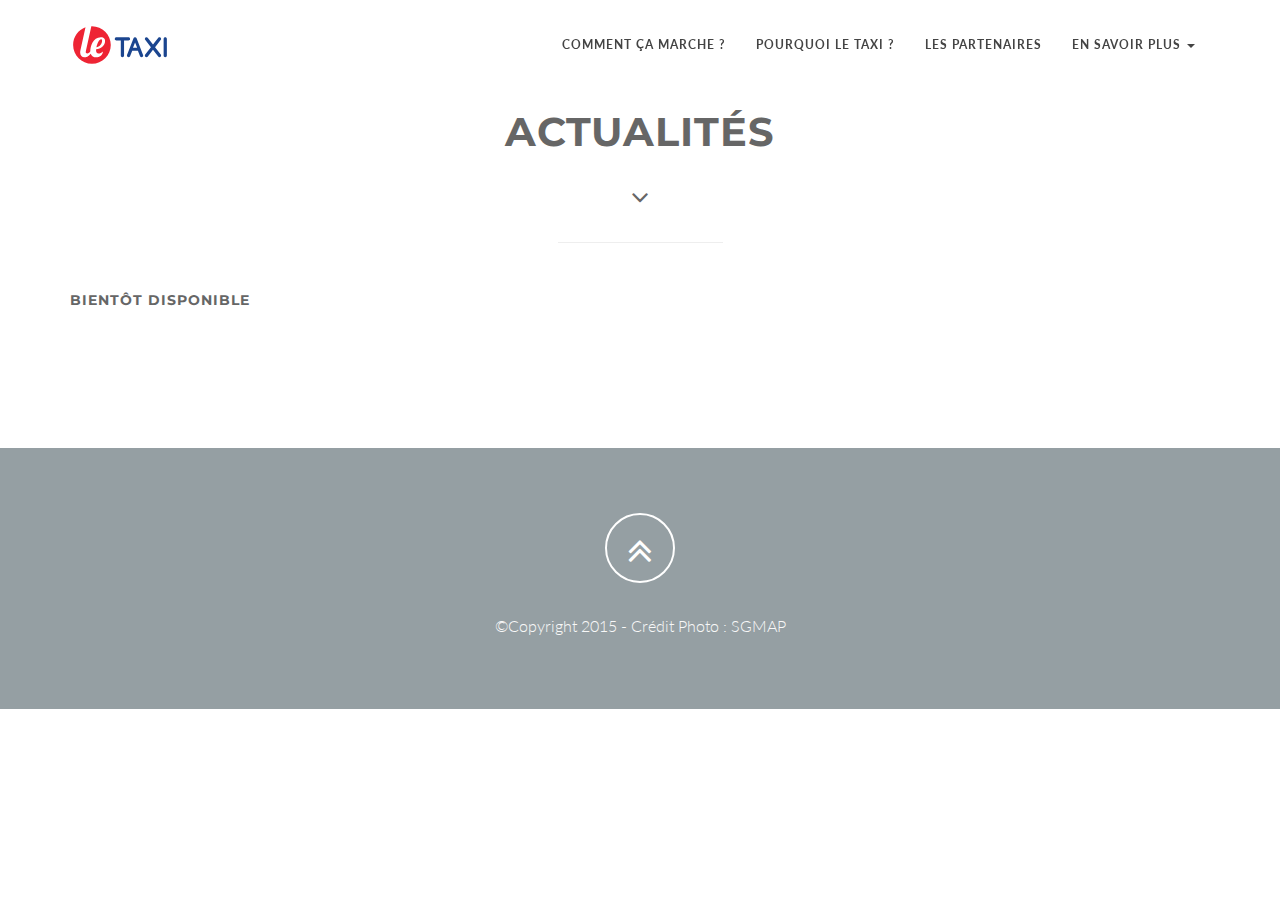
<file: news.html>
<!DOCTYPE html>
<html lang="fr">

<head>
    <meta charset="utf-8">
    <meta name="viewport" content="width=device-width, initial-scale=1.0">
    <meta name="description" content="">
    <meta name="author" content="">

    <title>le.TAXI - un clic, un taxi</title>

    <!-- Bootstrap Core CSS -->
    <link href="css/bootstrap.min.css" rel="stylesheet" type="text/css">

    <!-- Fonts -->
    <link href="font-awesome/css/font-awesome.min.css" rel="stylesheet" type="text/css">
	<link href="css/animate.css" rel="stylesheet" />
    <!-- Squad theme CSS -->
    <link href="css/style.css" rel="stylesheet">
	<link href="color/default.css" rel="stylesheet">

    <style type="text/css">
      @import url('http://fonts.googleapis.com/css?family=Lobster|Comfortaa');
    </style>


</head>

<body id="page-top" data-spy="scroll" data-target=".navbar-custom">
	<!-- Preloader -->
	<div id="preloader">
	  <div id="load"></div>
	</div>

    <nav class="navbar navbar-custom navbar-fixed-top" role="navigation">
        <div class="container">
            <div class="navbar-header page-scroll">
                <button type="button" class="navbar-toggle" data-toggle="collapse" data-target=".navbar-main-collapse">
                    <i class="fa fa-bars"></i>
                </button>
                <a class="navbar-brand" href="index.html#intro">
                     <img src="img/le.taxi.horiz.svg">
                </a>
            </div>

            <!-- Collect the nav links, forms, and other content for toggling -->
            <div class="collapse navbar-collapse navbar-right navbar-main-collapse">
      <ul class="nav navbar-nav">
        <li><a href="index.html#how">Comment ça marche ?</a></li>
		<li><a href="index.html#why">Pourquoi le taxi ?</a></li>
        <li><a href="index.html#who">Les partenaires</a></li>
        <li class="dropdown">
          <a href="#" class="dropdown-toggle" data-toggle="dropdown">En savoir plus <b class="caret"></b></a>
          <ul class="dropdown-menu">
            <li><a href="faq.html">Foire aux Questions</a></li>
             <li><a href="news.html">Actualités</a></li>
             <li><a href="data.html">Données Anonymisées</a></li>
            <li><a href="https://api.opendatataxi.fr/documentation" target="_blank">Documentation Technique</a></li>
            <li><a href="english.html">In English</a></li>
          </ul>
        </li>
      </ul>
            </div>
            <!-- /.navbar-collapse -->
        </div>
        <!-- /.container -->
    </nav>


     <!-- Section: news -->

      <section id="news" class="home-section">
          <div class="heading-about text-center">
              <div class="container">
              <div class="row">
                  <div class="col-lg-8 col-lg-offset-2">
                      <div class="wow bounceInDown" data-wow-delay="0.4s">
                      <div class="section-heading">
                      <h2>Actualités</h2>
                      <i class="fa fa-2x fa-angle-down"></i>

                      </div>
                      </div>
                  </div>
              </div>
              </div>
          </div>
          <div class="container">

          <div class="row">
              <div class="col-lg-2 col-lg-offset-5">
                  <hr class="marginbot-50">
              </div>
          </div>
          <div class="row">
              <div class="col-xs-12 col-sm-12 col-md-12">
                          <h5>Bientôt disponible</h5>

              </div>
          </div>
          </div>
      </section>
      <!-- /Section: data -->


	<footer>
		<div class="container">
			<div class="row">
				<div class="col-md-12 col-lg-12">
					<div class="wow shake" data-wow-delay="0.4s">
					<div class="page-scroll marginbot-30">
						<a href="#news" id="totop" class="btn btn-circle">
							<i class="fa fa-angle-double-up animated"></i>
						</a>
					</div>
					</div>
					<p>&copy;Copyright 2015 - Crédit Photo : SGMAP</p>
				</div>
			</div>
		</div>
	</footer>

    <!-- Core JavaScript Files -->
    <script src="js/jquery.min.js"></script>
    <script src="js/bootstrap.min.js"></script>
    <script src="js/jquery.easing.min.js"></script>
	<script src="js/jquery.scrollTo.js"></script>
	<script src="js/wow.min.js"></script>
    <!-- Custom Theme JavaScript -->
    <script src="js/custom.js"></script>

</body>

</html>
</file>
<file: css/style.css>
/* ==== Google font ==== */
@import url('http://fonts.googleapis.com/css?family=Lato:100,300,400,700,900,100italic,300italic,400italic,700italic,900italic|Montserrat:700|Merriweather:400italic');


body {
    width: 100%;
    height: 100%;
    font-family: 'Lato',sans-serif;
	font-weight: 300;
    color: #666;
    background-color: #fff;
}

html {
    width: 100%;
    height: 100%;
}

h1,
h2,
h3,
h4,
h5,
h6 {
    margin: 0 0 30px;
    text-transform: uppercase;
    font-family: Montserrat,sans-serif;
    font-weight: 700;
    letter-spacing: 1px;
}

p {
    margin: 0 0 20px;
    font-size: 16px;
    line-height: 1.6em;
}

p.lead {
	font-weight: 600;
}

a {
    color: #28c3ab;
    -webkit-transition: all .2s ease-in-out;
    -moz-transition: all .2s ease-in-out;
    transition: all .2s ease-in-out;
}

a:hover,
a:focus {
    text-decoration: none;
    color: #176e61;
}

.light {
    font-weight: 400;
}

.navbar {
    margin-bottom: 0;
    border-bottom: 1px solid rgba(255,255,255,.3);
}

.navbar-brand {
    font-weight: 700;
}
.navbar-brand {
  height: 40px;
  padding: 5px 15px;
  font-size: 18px;
  line-height: 1em;
}

.navbar-brand h1{
	color: #fff;
  font-size: 20px;
  line-height: 40px;
}

.navbar-brand img{
  height: 40px;
}

.ghost-logo img{
  opacity:0;
}

.navbar-brand:focus {
    outline: 0;
}

.nav.navbar-nav {
    background-color: rgba(255,255,255,.4);
}

.navbar-custom.top-nav-collapse .nav.navbar-nav {
    background-color: rgba(0,0,0,0);
}

.navbar-custom.top-nav-collapse .navbar-brand img{
    -webkit-transition: all .2s ease-in-out;
    -moz-transition: all .2s ease-in-out;
    transition: all .2s ease-in-out;
    opacity:1;
}


.navbar-custom ul.nav li a {
	font-size: 12px;
	letter-spacing: 1px;
    color: #444;
	text-transform: uppercase;
	font-weight: 700;
}

.navbar-custom.top-nav-collapse ul.nav li a {
	-webkit-transition: all .2s ease-in-out;
    -moz-transition: all .2s ease-in-out;
    transition: all .2s ease-in-out;
	color: #fff;
}

.navbar-custom ul.nav ul.dropdown-menu {
	  border-radius: 0;
}

.navbar-custom ul.nav ul.dropdown-menu li {
	border-bottom: 1px solid #f5f5f5;

}

.navbar-custom ul.nav ul.dropdown-menu li:last-child{
	border-bottom: none;
}

.navbar-custom ul.nav ul.dropdown-menu li a {
	padding: 10px 20px;
}

.navbar-custom ul.nav ul.dropdown-menu li a:hover {
	background: #fefefe;
}

.navbar-custom.top-nav-collapse ul.nav ul.dropdown-menu li a {
	color: #666;
}

.navbar-custom .nav li a {
    -webkit-transition: background .3s ease-in-out;
    -moz-transition: background .3s ease-in-out;
    transition: background .3s ease-in-out;
}

.navbar-custom .nav li a:hover,
.navbar-custom .nav li a:focus,
.navbar-custom .nav li.active {
    outline: 0;
    background-color: rgba(255,255,255,.2);
}
.navbar-custom .nav li a:hover,
.navbar-custom .nav li a:focus,
.navbar-custom .nav li.active {
    outline: 0;
    background-color: rgba(255,255,255,.2);
}

.navbar-toggle {
    padding: 4px 6px;
    font-size: 14px;
    color: #fff;
}

.navbar-toggle:focus,
.navbar-toggle:active {
    outline: 0;
}


/* loader */
#preloader {
    background: #ffffff;
    bottom: 0;
    height: 100%;
    left: 0;
    position: fixed;
    right: 0;
    top: 0;
    width: 100%;
    z-index: 999;
}


#loaderInner {
    background:#ffffff url(../img/spinner.gif) center center no-repeat;
    height: 60px;
    left: 50%;
    margin: -50px 0 0 -50px;
    position: absolute;
    top: 50%;
    width: 60px;
}

@keyframes boxSpin{
  0%{
    transform: translate(-10px, 0px);
  }
  25%{
    transform: translate(10px, 10px);
  }
  50%{
    transform: translate(10px, -10px);
  }
  75%{
    transform: translate(-10px, -10px);
  }
  100%{
    transform: translate(-10px, 10px);
  }
}


@keyframes shadowSpin{
  0%{
    box-shadow: 10px -10px #39CCCC, -10px 10px #FFDC00;
  }
  25%{
    box-shadow: 10px 10px #39CCCC, -10px -10px #FFDC00;
  }
  50%{
    box-shadow: -10px 10px #39CCCC, 10px -10px #FFDC00;
  }
  75%{
    box-shadow: -10px -10px #39CCCC, 10px 10px #FFDC00;
  }
  100%{
    box-shadow: 10px -10px #39CCCC, -10px 10px #FFDC00;
  }
}

#load {
	z-index: 9999;
  background-color: #FF4136;
  opacity: 0.75;
  width: 10px;
  height: 10px;
  position: absolute;
  top: 50%;
  margin: -5px auto 0 auto;
  left: 0;
  right: 0;
  border-radius: 0px;
  border: 5px solid #FF4136;
  box-shadow: 10px 0px #39CCCC, 10px 0px #01FF70;
  animation: shadowSpin 1s ease-in-out infinite;
}

/* misc */
hr {
  margin-top: 10px;
}

/* margins */
.marginbot-0{margin-bottom:0 !important;}
.marginbot-10{margin-bottom:10px !important;}
.marginbot-20{margin-bottom:20px !important;}
.marginbot-30{margin-bottom:30px !important;}
.marginbot-40{margin-bottom:40px !important;}
.marginbot-50{margin-bottom:50px !important;}

/* ===========================
--- General sections
============================ */

.home-section {
    padding-top: 110px;
    padding-bottom: 110px;
	display:block;
    position:relative;
    z-index:120;
}


.section-heading h2 {
	font-size: 40px;
}
.section-heading i {
	margin-bottom: 20px;
}


/* --- section bg var --- */

.bg-white {
	background: #fff;
}

.bg-gray {
	background: #f8f8f8;
}


.bg-dark {
	background: #575757;
}

/* --- section color var --- */

.text-light {
	color: #fff;
}



/* ===========================
--- Intro
============================ */

.intro {
	width:100%;
	position:relative;
	
	background: url(../img/bg1.jpg) no-repeat top center;
}

#intro.intro {
	padding:20% 0 0 0;
}

.intro .slogan {
	text-align: center;

}

.intro .page-scroll {
	text-align: center;
}

.brand-heading {
    font-size: 40px;
}

.intro-text {
    font-size: 18px;
}

.intro .slogan h2 {
	color: #FFF;
	text-shadow: none;
	font-size: 60px;
	line-height: 60px;
	font-weight: 700;
	font-family: Montserrat, sans-serif;
	background-color: rgba(0, 0, 0, 0);
	text-decoration: none;
	text-transform: uppercase;
	border-width: 0px;
	border-color: #000;
	border-style: none;
	text-shadow: -1px 0 1px #000;
}

.intro .slogan h4 {
	color: #fff;
	text-shadow: -1px 1px 1px #000;
}


/* ===========================
--- About
============================ */

.boxed-grey {
	background: #f9f9f9;
	padding: 20px;
}

.team h5 {
	margin-bottom: 10px;
}

.team p.subtitle {
	margin-bottom: 10px;
}

.team p.caption {
    margin-bottom: 10px;
    text-align: left;
}


.avatar {
	margin-bottom: 20px;
}

.team-social {
	margin-left: 0;
	padding-left: 0;
}

.team-social {
	text-align: center;
}

.team-social li{
    display: inline-block;
	margin:0 !important;
	padding:0;
}


.team-social a{
	margin:0;
	padding:0;
    display: block;
	width: 40px;
    height: 40px;
    line-height: 40px;
    text-align: center;
    background: #3bbec0;
	color: #fff;
    -webkit-transition: background .3s ease-in-out;
    transition: background .3s ease-in-out;
}
.team-social a i{
	text-align: center;
	margin:0;
	padding:0;
}
.team-social .social-facebook a{background: #3873ae;}
.team-social .social-twitter a{background: #62c6f8;}
.team-social .social-dribble a{background: #d74980;}
.team-social .social-deviantart a{background: #8da356;}
.team-social .social-google a{background: #000;}
.team-social .social-vimeo a{background: #51a6d3;}
.team-social .social-facebook a:hover{background: #4893ce;}
.team-social .social-twitter a:hover{background: #82e6ff;}
.team-social .social-dribble a:hover{background: #f769a0;}
.team-social .social-deviantart a:hover{background: #adc376;}
.team-social .social-google a:hover{background: #333;}
.team-social .social-vimeo a:hover{background: #71c6f3;}


/* ===========================
--- Services
============================ */

.service-icon {
	margin-bottom: 20px;
}	



/* ===========================
--- Contact
============================ */

form#contact-form .form-group label {
	text-align: left !important;
	display: block;
	text-transform: uppercase;
	letter-spacing: 1px;
	font-size: 12px;
}
form#contact-form input,form#contact-form select,form#contact-form textarea {
	border-radius: 0;
	border: 1px solid #eee;
  -webkit-box-shadow: none;
          box-shadow:  none;
}

form#contact-form input:focus,form#contact-form select:focus,form#contact-form textarea:focus {
  -webkit-box-shadow: 0 1px 2px rgba(0, 0, 0, .05);
          box-shadow: 0 1px 2px rgba(0, 0, 0, .05);
}
.input-group-addon {
  background-color: #fefefe;
  border: 1px solid #eee;
  border-radius: 0;
}

.widget-contact {
	text-align: left;
}


.company-social {
	margin-left: 0;
	padding-left: 0;
	margin-top: 10px;
}

.company-social {
	text-align: left;
}

.company-social li{
    display: inline-block;
	margin:0 !important;
	padding:0;
}


.company-social a{
	margin:0;
	padding:0;
    display: block;
	width: 40px;
    height: 40px;
    line-height: 40px;
    text-align: center;
    background: #3bbec0;
	color: #fff;
    -webkit-transition: background .3s ease-in-out;
    transition: background .3s ease-in-out;
}
.company-social a i{
	text-align: center;
	margin:0;
	padding:0;
}
.company-social .social-facebook a{background: #3873ae;}
.company-social .social-twitter a{background: #62c6f8;}
.company-social .social-dribble a{background: #d74980;}
.company-social .social-deviantart a{background: #8da356;}
.company-social .social-google a{background: #000;}
.company-social .social-vimeo a{background: #51a6d3;}
.company-social .social-facebook a:hover{background: #4893ce;}
.company-social .social-twitter a:hover{background: #82e6ff;}
.company-social .social-dribble a:hover{background: #f769a0;}
.company-social .social-deviantart a:hover{background: #adc376;}
.company-social .social-google a:hover{background: #333;}
.company-social .social-vimeo a:hover{background: #71c6f3;}



/* ===========================
--- Footer
============================ */

footer {
	text-align: center;
	padding: 50px 0 ;
	
}

footer p {
	color: #f8f8f8;
}

/* ==========================
Parallax
============================= */

#parallax1{	
	background-image: url(../img/parallax/1.jpg);
}

#parallax1:after {	
	background-image: url([data-uri]);
	content: "";
	position: absolute;
	bottom: 0;
	left: 0;
	right: 0;
	top: 0;
	opacity: 0.7;
	z-index: -1;
}


#parallax2{	
	background-image: url(../img/parallax/2.jpg);

}

#parallax2:after  {	
	background-image: url([data-uri]);
	content: "";
	position: absolute;
	bottom: 0;
	left: 0;
	right: 0;
	top: 0;
	opacity: 0.7;
	z-index: -1;
}


/* ===========================
--- Elements
============================ */

.btn {
	border-radius: 0;
    text-transform: uppercase;
    font-family: Montserrat,sans-serif;
    font-weight: 400;
    -webkit-transition: all .3s ease-in-out;
    -moz-transition: all .3s ease-in-out;
    transition: all .3s ease-in-out;
}


.btn-circle {
    width: 70px;
    height: 70px;
    margin-top: 15px;
    padding: 7px 16px;
    border: 2px solid #fff;
    border-radius: 50%;
    font-size: 40px;
    color: #fff;
    background: 0 0;
    -webkit-transition: background .3s ease-in-out;
    -moz-transition: background .3s ease-in-out;
    transition: background .3s ease-in-out;
}

.btn-circle.btn-dark {
    border: 2px solid #666;
    color: #666;
}


.btn-circle:hover,
.btn-circle:focus {
    outline: 0;
    color: #fff;
    background: rgba(255,255,255,.1);
}

.btn-circle.btn-dark :hover,
.btn-circle.btn-dark :focus {
    outline: 0;
    color: #999;
    background: #fff;
}

.btn-circle.btn-dark :hover i,
.btn-circle.btn-dark :focus i{
    color: #999;
}

.page-scroll .btn-circle i.animated {
    -webkit-transition-property: -webkit-transform;
    -webkit-transition-duration: 1s;
    -moz-transition-property: -moz-transform;
    -moz-transition-duration: 1s;
}

.page-scroll .btn-circle:hover i.animated {
    -webkit-animation-name: pulse;
    -moz-animation-name: pulse;
    -webkit-animation-duration: 1.5s;
    -moz-animation-duration: 1.5s;
    -webkit-animation-iteration-count: infinite;
    -moz-animation-iteration-count: infinite;
    -webkit-animation-timing-function: linear;
    -moz-animation-timing-function: linear;
}

@-webkit-keyframes pulse {    
    0 {
        -webkit-transform: scale(1);
        transform: scale(1);
    }

    50% {
        -webkit-transform: scale(1.2);
        transform: scale(1.2);
    }

    100% {
        -webkit-transform: scale(1);
        transform: scale(1);
    }
}

@-moz-keyframes pulse {    
    0 {
        -moz-transform: scale(1);
        transform: scale(1);
    }

    50% {
        -moz-transform: scale(1.2);
        transform: scale(1.2);
    }

    100% {
        -moz-transform: scale(1);
        transform: scale(1);
    }
}


#text {
    color: #fff;
    background: #ffcc00;
}

#map {
	height: 500px;
}


.btn-skin:hover,
.btn-skin:focus,
.btn-skin:active,
.btn-skin.active {
  color: #fff;
  background-color: #666;
  border-color: #666;
}


.btn-default:hover,
.btn-default:focus {
    border: 1px solid #28c3ab;
    outline: 0;
    color: #000;
    background-color: #28c3ab;
}

.btn-huge {
    padding: 25px;
    font-size: 26px;
}

.banner-social-buttons {
    margin-top: 0;
}


/* Media queries */

@media(min-width:767px) {

    .navbar {
        padding: 20px 0;
        border-bottom: 0;
        letter-spacing: 1px;
        background: 0 0;
        -webkit-transition: background .5s ease-in-out,padding .5s ease-in-out;
        -moz-transition: background .5s ease-in-out,padding .5s ease-in-out;
        transition: background .5s ease-in-out,padding .5s ease-in-out;
    }

    .top-nav-collapse {
        padding: 0;
        background-color: #000;
    }

    .navbar-custom.top-nav-collapse {
        border-bottom: 1px solid rgba(255,255,255,.3);
    }
	
    .intro {
        height: 100%;
        padding: 0;
    }

    .brand-heading {
        font-size: 100px;
    }
	

    .intro-text {
        font-size: 25px;
    }


}
@media (max-width:768px) {
	
	.team.boxed-grey {
		margin-bottom: 30px;
	}
	
	.boxed-grey {
		margin-bottom: 30px;
	}

	
}

@media (max-width:480px) {

	.navbar-custom .nav.navbar-nav {
    background-color: rgba(255,255,255,.4);
	}
	
	.navbar.navbar-custom.navbar-fixed-top {
		margin-bottom: 30px;
	}
	
	.tp-banner-container {
		padding-top:40px;
	}

	.page-scroll a.btn-circle {
		width: 40px;
		height: 40px;
		margin-top: 10px;
		padding: 7px 0;
		border: 2px solid #fff;
		border-radius: 50%;
		font-size: 20px;
	}
	
}
</file>
<file: color/default.css>
a,.tp-caption a.btn:hover {
	color: #959fa3;
}
.top-nav-collapse {
	background: #959fa3;
}

.navbar-custom ul.nav ul.dropdown-menu li a:hover {
	color: #959fa3;
}

.owl-theme .owl-controls .owl-page.active span,
.owl-theme .owl-controls.clickable .owl-page:hover span {
    background-color: #959fa3;
}

.widget-avatar .avatar:hover {
    border: 5px solid #959fa3;
}

.bg-skin {
	background: #959fa3;
}

form#contact-form input:focus,form#contact-form select:focus,form#contact-form textarea:focus {
	border-color: #959fa3;
}

footer {
    background-color: #959fa3;
}

.btn-skin {
  color: #fff;
  background-color: #959fa3;
  border-color: #959fa3;
}
</file>
